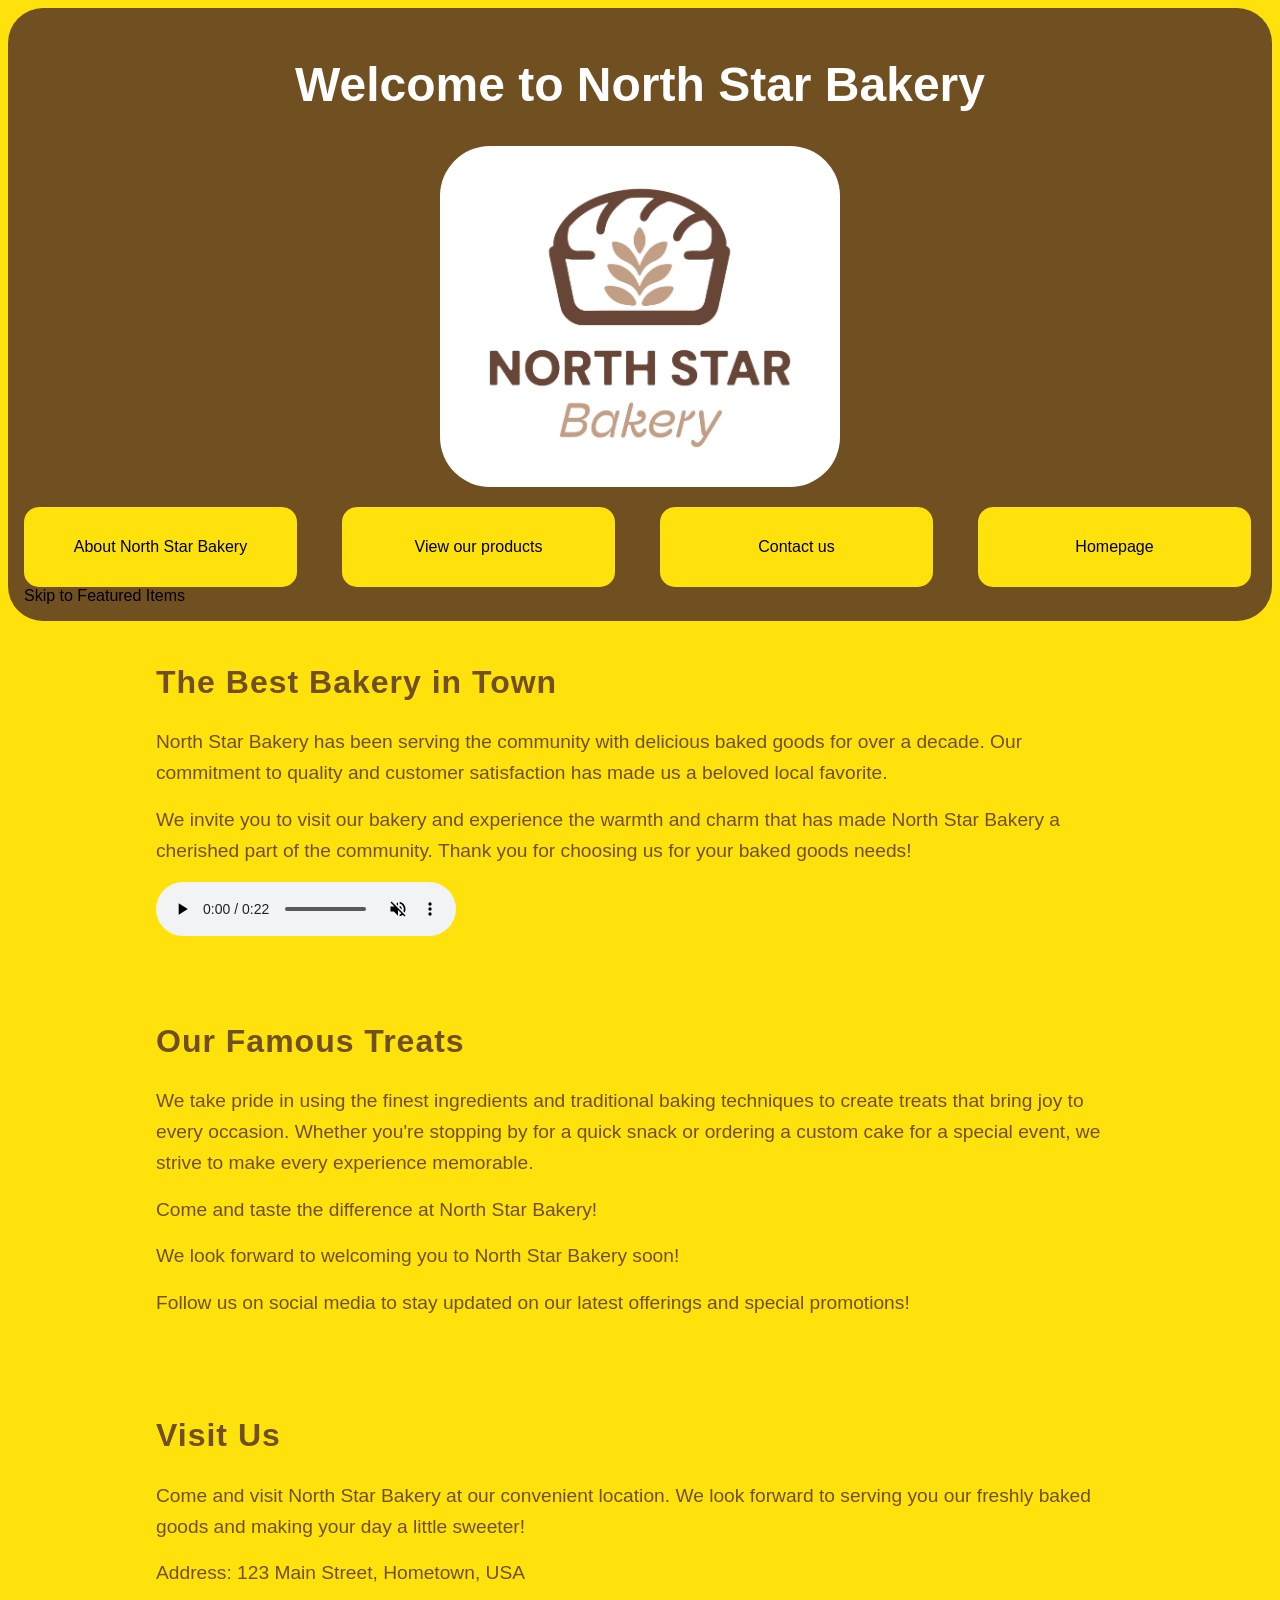
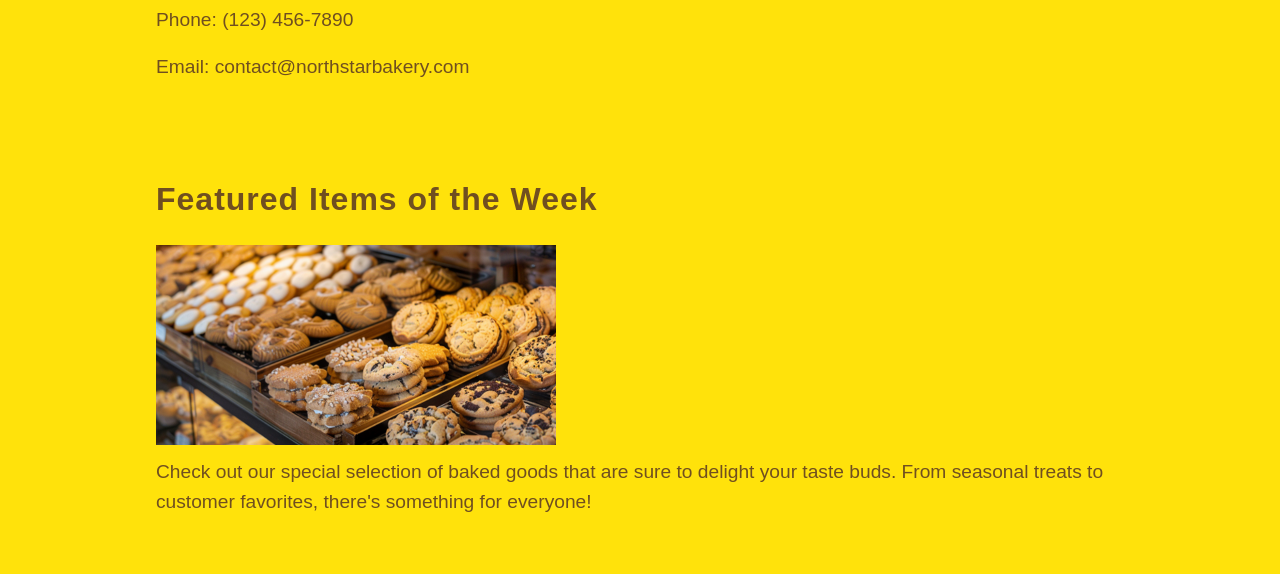
<file: index.html>
<!DOCTYPE html>
<html lang="en">
    <head>
        <meta charset="UTF-8">
        <title>North Star Bakery</title>
        <link rel="stylesheet" href="css/styles.css">
    </head>
    <body>
        <header>
            <h1>Welcome to North Star Bakery</h1>
            <img src="media/bakery-logo_c.png" alt="North Star Bakery Logo" id="logo"
            width="400"
            height="200">
            <nav aria-label="Primary" class="header-nav">
                
                    <a href="about.html">About North Star Bakery</a>
                    <a href="products.html">View our products</a>
                    <a href="contact.html">Contact us</a>
                    <a href="index.html"aria-current="page">Homepage</a>
            </nav>
            <a href="#featured">Skip to Featured Items</a>
        </header>
        <main id="main-content">
            <section>
            <h2>The Best Bakery in Town</h2>
            <p>North Star Bakery has been serving the community with delicious baked goods for over a decade. Our commitment to quality and customer satisfaction has made us a beloved local favorite.</p>
            <p>We invite you to visit our bakery and experience the warmth and charm that has made North Star Bakery a cherished part of the community. Thank you for choosing us for your baked goods needs!</p>
            <audio 
            src="media/bakery-welcome-mixed_c.mp3"
            controls
            loop
            muted
            preload="metadata">
            Your browser does not support the audio element.                
            </audio>
        </section>
            <section>
            <h2>Our Famous Treats</h2>
            <p>We take pride in using the finest ingredients and traditional baking techniques to create treats that bring joy to every occasion. Whether you're stopping by for a quick snack or ordering a custom cake for a special event, we strive to make every experience memorable.</p>
            <p>Come and taste the difference at North Star Bakery!</p>
            <p>We look forward to welcoming you to North Star Bakery soon!</p>
            <p>Follow us on social media to stay updated on our latest offerings and special promotions!</p>
            </section>
            <section>
                <h2>Visit Us</h2>
                <p>Come and visit North Star Bakery at our convenient location. We look forward to serving you our freshly baked goods and making your day a little sweeter!</p>
                <p>Address: 123 Main Street, Hometown, USA</p>
                <p>Phone: (123) 456-7890</p>
                <p>Email: contact@northstarbakery.com</p>
            </section>
            <section>
                <h2 id="featured">Featured Items of the Week</h2>
                <picture>
                    <source srcset="media/bakery-feature-large_c.png" media="(min-width: 800px)">
                    <img src="media/bakery-feature-small_c.png"
                    alt="Featured Items at North Star Bakery" 
                    width="400" 
                    height="200">
                </picture>
                <p>Check out our special selection of baked goods that are sure to delight your taste buds. From seasonal treats to customer favorites, there's something for everyone!</p>
            </section>
        </main>
        <footer>

        </footer>
    </body>
</html>
</file>
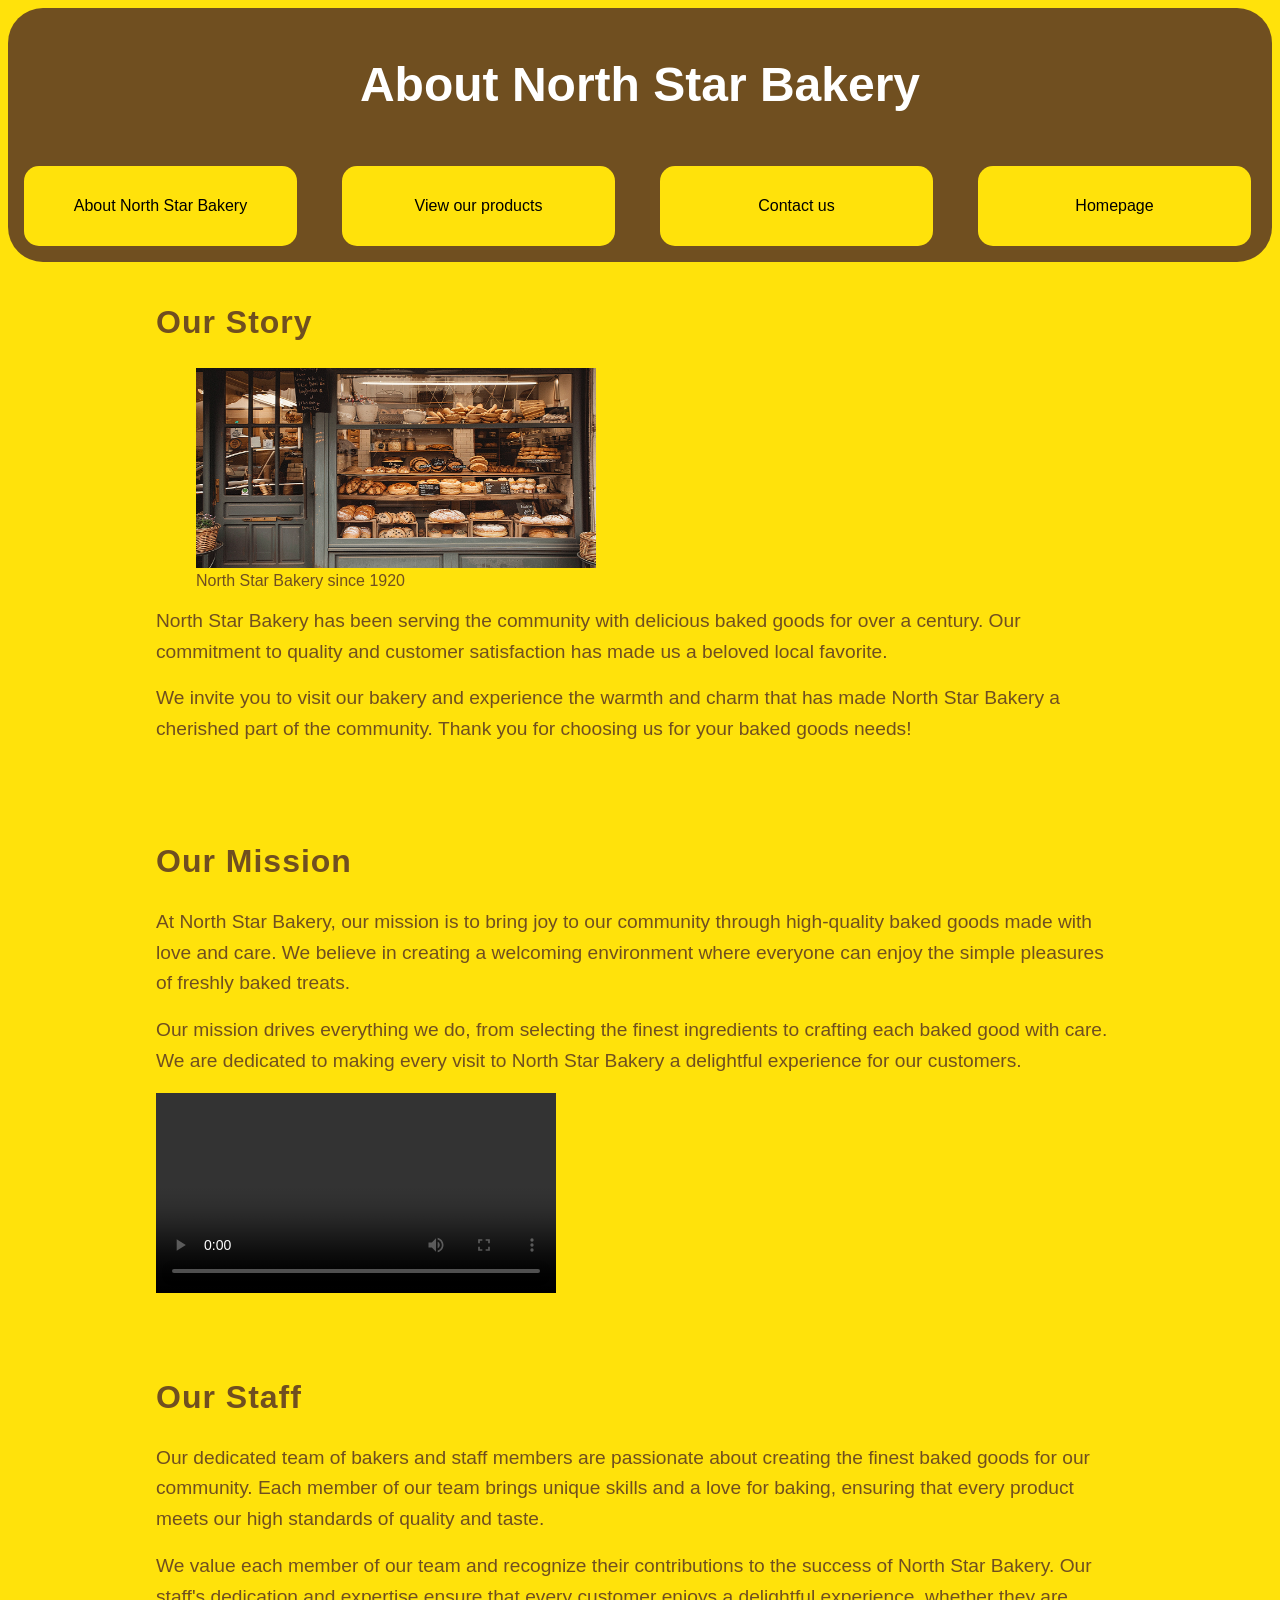
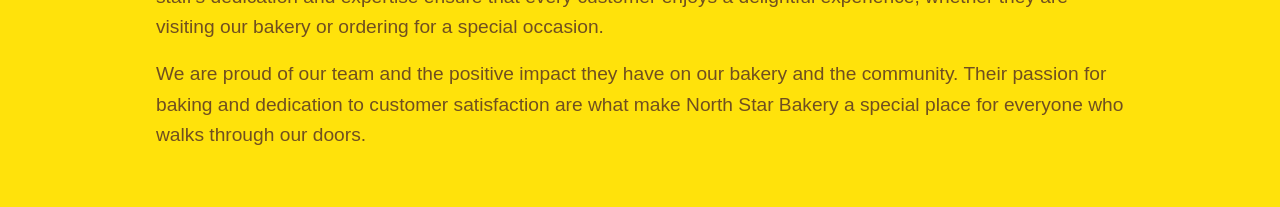
<file: about.html>
<!DOCTYPE html>
<html lang="en">
    <head>
        <meta charset="UTF-8">
        <title>About North Star Bakery</title>
        <link rel="stylesheet" href="css/styles.css">
    </head>
    <body>
        <header>
            <h1>About North Star Bakery</h1>
            <nav aria-label="Primary" class="header-nav">
                    <a href="about.html" aria-current="page">About North Star Bakery</a></li>
                    <a href="products.html">View our products</a>
                    <a href="contact.html">Contact us</a>
                    <a href="index.html">Homepage</a>
            </nav>
        </header>
        <main>
            <section>
                <h2>Our Story</h2>
                <figure>
                    <img src="media/bakery-storefront_c.png" 
                     alt="North Star Bakery Storefront showcasing multiple products in the winodw on shelves"
                     width="400" 
                     height="200">
                     <figcaption>North Star Bakery since 1920</figcaption>
                </figure>
                <p>North Star Bakery has been serving the community with delicious baked goods for over a century. Our commitment to quality and customer satisfaction has made us a beloved local favorite.</p>
                <p>We invite you to visit our bakery and experience the warmth and charm that has made North Star Bakery a cherished part of the community. Thank you for choosing us for your baked goods needs!</p>
            </section>
            <section>
                <h2>Our Mission</h2>
                <p>At North Star Bakery, our mission is to bring joy to our community through high-quality baked goods made with love and care. We believe in creating a welcoming environment where everyone can enjoy the simple pleasures of freshly baked treats.</p>
                <p>Our mission drives everything we do, from selecting the finest ingredients to crafting each baked good with care. We are dedicated to making every visit to North Star Bakery a delightful experience for our customers.</p>
                <video
                src="media/bakery-behind-scenes_c.mp4" 
                width="400" 
                height="200"
                preload="metadata"
                controls>
                <p>Your browser does not support the video tag.</p>
            </video>
            </section>
            <section>
                <h2>Our Staff</h2>
                <p>Our dedicated team of bakers and staff members are passionate about creating the finest baked goods for our community. Each member of our team brings unique skills and a love for baking, ensuring that every product meets our high standards of quality and taste.</p>
                <p>We value each member of our team and recognize their contributions to the success of North Star Bakery. Our staff's dedication and expertise ensure that every customer enjoys a delightful experience, whether they are visiting our bakery or ordering for a special occasion.</p>
                <p>We are proud of our team and the positive impact they have on our bakery and the community. Their passion for baking and dedication to customer satisfaction are what make North Star Bakery a special place for everyone who walks through our doors.</p>
            </section>
        </main>
        <footer>

        </footer>
    </body>
</html>
</file>
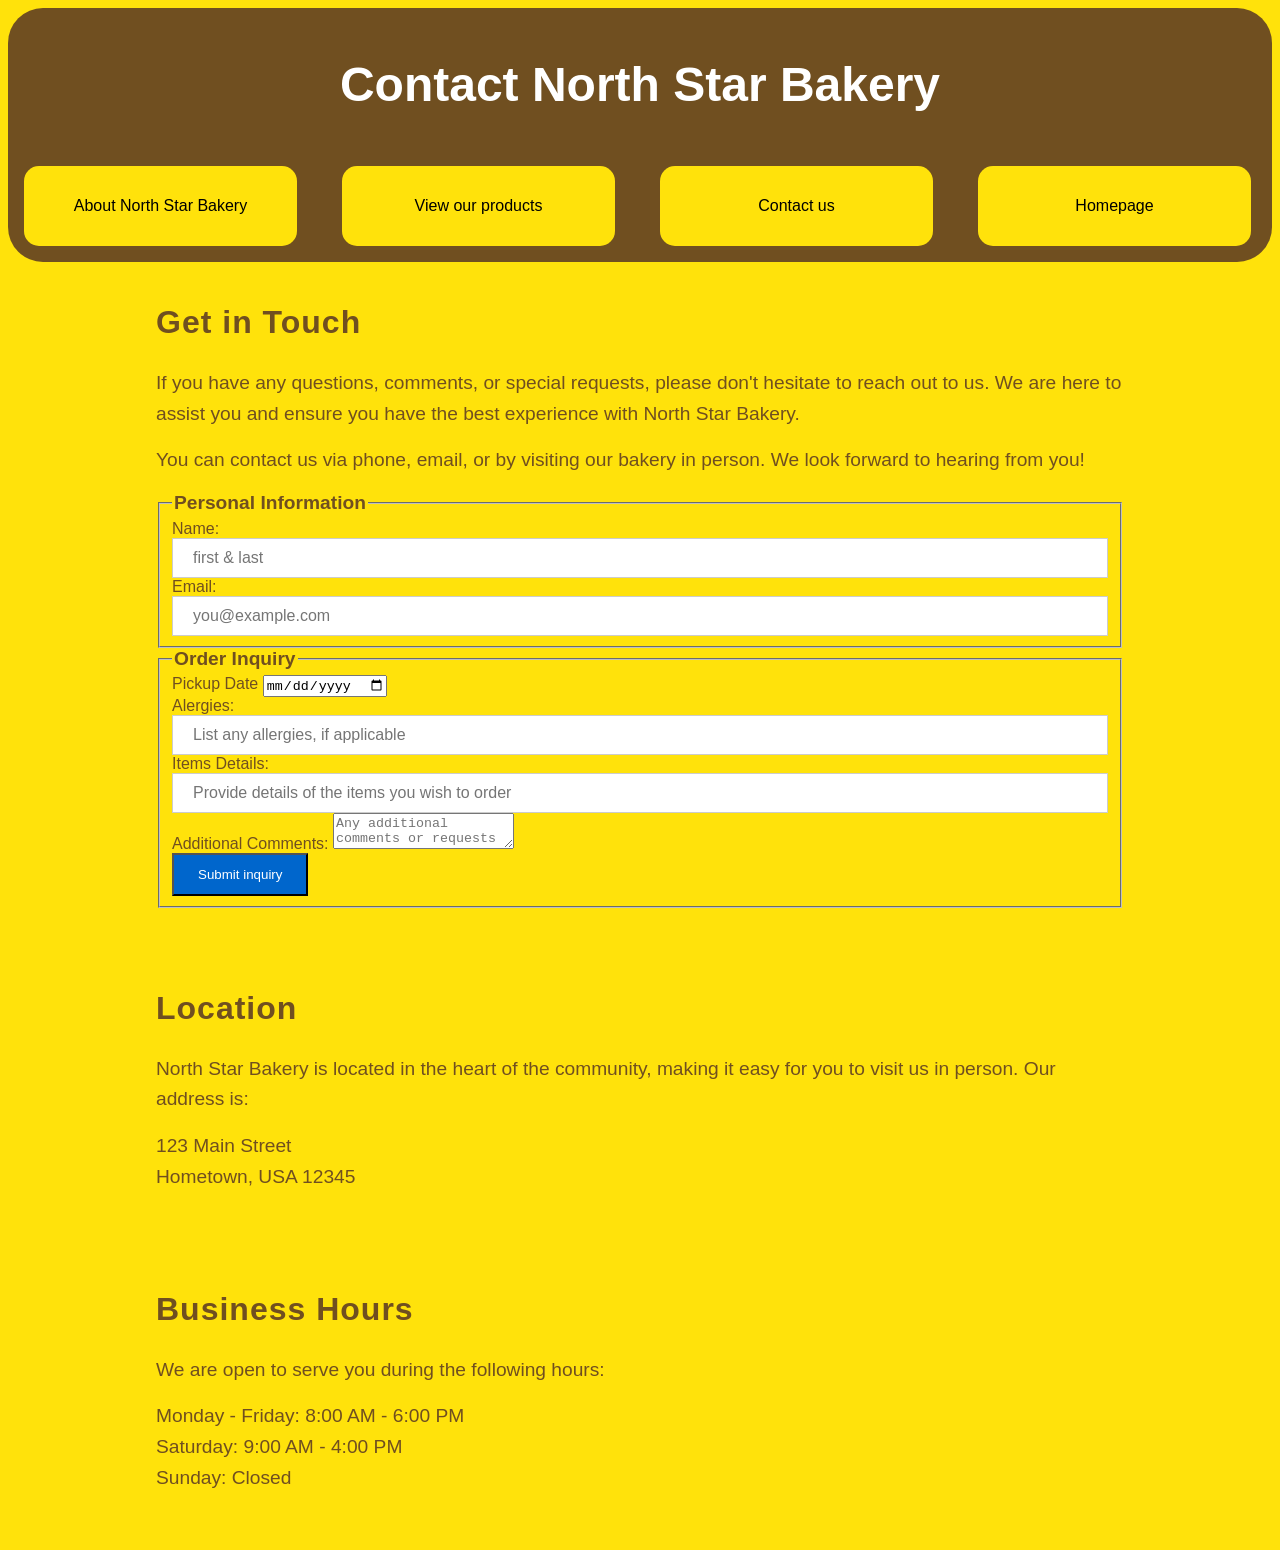
<file: contact.html>
<!DOCTYPE html>
<html lang="en">
    <head>
        <meta charset="UTF-8">
        <title>Contact North Star Bakery</title>
        <link rel="stylesheet" href="css/styles.css">
    </head>
    <body>
        <header>
            <h1>Contact North Star Bakery</h1>
            <nav aria-label="Primary" class="header-nav">
                    <a href="about.html">About North Star Bakery</a>
                    <a href="products.html">View our products</a>
                    <a href="contact.html" aria-current="page">Contact us</a>
                    <a href="index.html">Homepage</a>
            </nav>
        </header>
        <main>
            <section>
                <h2>Get in Touch</h2>
                <p>If you have any questions, comments, or special requests, please don't hesitate to reach out to us. We are here to assist you and ensure you have the best experience with North Star Bakery.</p>
                <p>You can contact us via phone, email, or by visiting our bakery in person. We look forward to hearing from you!</p>
                <form id="order-inquiry"action="submit" method="post">
                    <fieldset>
                        <legend>Personal Information</legend>
                    <label for="name">Name:</label>
                    <input type="text" id="name" name="name" required placeholder="first & last">
                    <br>
                    <label for="email">Email:</label>
                    <input type="email" id="email" name="email" required placeholder="you@example.com">
                    </fieldset>
                    <fieldset>
                        <legend>Order Inquiry</legend>
                    <label for="pickup-date">Pickup Date</label>
                    <input type="date" id="pickup-date" name="pickup-date" required placeholder="Desired pickup date">
                    <br>
                    <label for="allergies">Alergies:</label>
                    <input type="text" id="allergies" name="allergies" required placeholder="List any allergies, if applicable">
                    <br>
                    <label for="details">Items Details:</label>
                    <input type="text" id="details" name="details" required placeholder="Provide details of the items you wish to order">
                    <br>
                    <label for="additional-requests">Additional Comments:</label>
                    <textarea id="additional-requests" name="additional-requests" placeholder="Any additional comments or requests"></textarea>
                    <br>
                    <button type="submit" class="button-link">Submit inquiry</button>
                    </fieldset>
                </form>
            </section>
            <section>
                <h2>Location</h2>
                <p>North Star Bakery is located in the heart of the community, making it easy for you to visit us in person. Our address is:</p>
                <p>123 Main Street<br>Hometown, USA 12345</p>
            </section>
            <section>
                <h2>Business Hours</h2>
                <p>We are open to serve you during the following hours:</p>
                <p>Monday - Friday: 8:00 AM - 6:00 PM<br>Saturday: 9:00 AM - 4:00 PM<br>Sunday: Closed</p>
            </section>
        </main>
        <footer>

        </footer>
    </body>
</html>
</file>
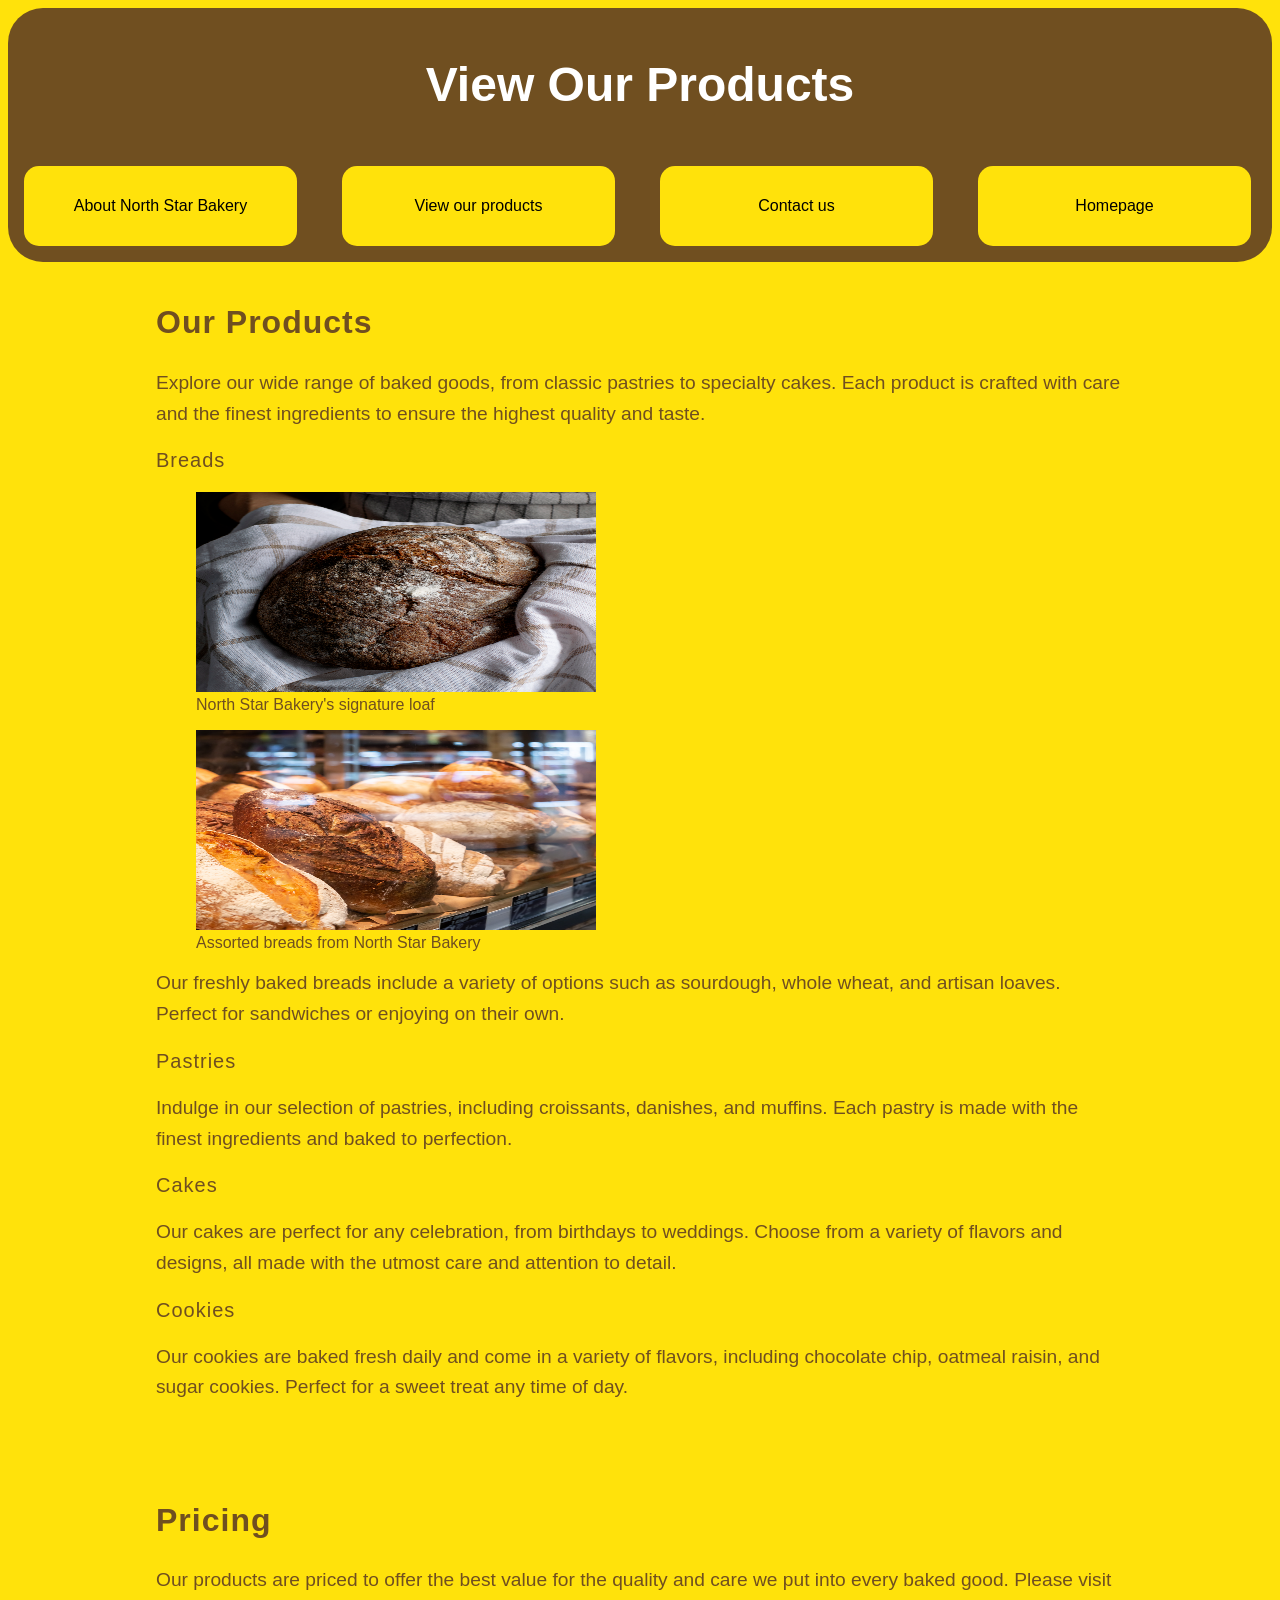
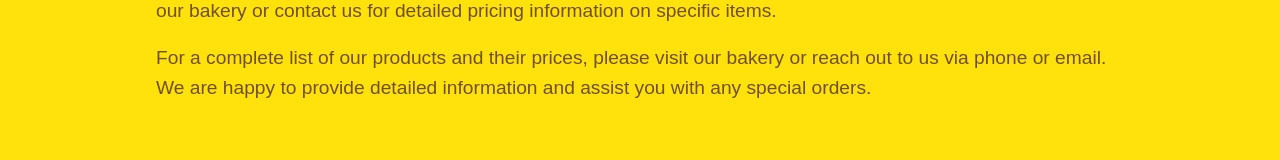
<file: products.html>
<!DOCTYPE html>
<html lang="en">
    <head>
        <meta charset="UTF-8">
        <title>North Star Bakery Products</title>
        <link rel="stylesheet" href="css/styles.css">
    </head>
    <body>
        <header>
            <h1>View Our Products</h1>
            <nav aria-label="Primary" class="header-nav">
                    <a href="about.html">About North Star Bakery</a></li>
                    <a href="products.html" aria-current="page">View our products</a></li>
                    <a href="contact.html">Contact us</a></li>
                    <a href="index.html">Homepage</a></li>
            </nav>
        </header>
        <main>
            <section>
                <h2>Our Products</h2>
                <p>Explore our wide range of baked goods, from classic pastries to specialty cakes. Each product is crafted with care and the finest ingredients to ensure the highest quality and taste.</p>
                <h3>Breads</h3>
                <figure>
                    <img src="media/bakery-signature-loaf_c.png"
                    alt="A loaf of North Star Bakery's signature bread sitting atop a white cloth"
                    width="400"
                    height="200">
                    <figcaption>North Star Bakery's signature loaf</figcaption>
                </figure>
                <figure>
                    <img src="media/bakery-bread_c.png"
                    alt="multiple loaves of varying bread types sitting on a shelf"
                    width="400"
                    height="200">
                    <figcaption>Assorted breads from North Star Bakery</figcaption>
                </figure>
                <p>Our freshly baked breads include a variety of options such as sourdough, whole wheat, and artisan loaves. Perfect for sandwiches or enjoying on their own.</p>
                <h3>Pastries</h3>
                <p>Indulge in our selection of pastries, including croissants, danishes, and muffins. Each pastry is made with the finest ingredients and baked to perfection.</p>
                <h3>Cakes</h3>
                <p>Our cakes are perfect for any celebration, from birthdays to weddings. Choose from a variety of flavors and designs, all made with the utmost care and attention to detail.</p>
                <h3>Cookies</h3>
                <p>Our cookies are baked fresh daily and come in a variety of flavors, including chocolate chip, oatmeal raisin, and sugar cookies. Perfect for a sweet treat any time of day.</p>
            </section>
            <section>
                <h2>Pricing</h2>
                <p>Our products are priced to offer the best value for the quality and care we put into every baked good. Please visit our bakery or contact us for detailed pricing information on specific items.</p>
                <p>For a complete list of our products and their prices, please visit our bakery or reach out to us via phone or email. We are happy to provide detailed information and assist you with any special orders.</p>
            </section>
        </main>
        <footer>

        </footer>
    </body>
</html>
</file>
<file: css/styles.css>
*,
*::before,
*::after{
    box-sizing: border-box;
}

body {
    color: #704f20;
    font-family: Arial, Helvetica, sans-serif;
    background-color: #ffe20b;
}

header{
    background-color: #704f20;
    color: #fff;
    padding: 16px;
    border-radius: 35px;
}

h1{
    font-size: 48px;
    font-weight: 700;
    text-align: center;
    line-height: 1.2;
    font-family: Impact, Charcoal, sans-serif;
    font-weight: 550;
} 

p{
    font-size: 1.2rem;
    line-height: 1.6;
    margin: 16px 0;
    margin: 8px 0 16px;
    font-family: 'Gill Sans', 'Gill Sans MT', Calibri, 'Trebuchet MS', sans-serif;
}

a{
    text-decoration: none;
    color: rgb(254, 254, 255);
}

h2{
    letter-spacing: 1px;
    font-size: 32px;
    font-weight: 600;
    font-family: Impact, Charcoal, sans-serif;
    font-weight: 550;
    color: #704f20;
}

section{
    padding: 16px;
    margin-bottom: 24px;
}

main{
    max-width: 1000px;
    margin: 0 auto;
}

a:link{
    color: black;
}

a:visited{
    color: #704f20;
}

a:hover{
    color: white;
}

a:focus{
    color: #004499;
    outline: 2px solid #004499;
}

a:active{
    color: #024;
}

img:hover{
    transform: scale(1.05);
    transition: transform 0.3s ease-in-out;
}

.button-link{
    display: inline-block;
    padding: 12px 24px;
    background-color: #06c;
    color: white;
    text-decoration: none;
    cursor: pointer;
    transition: background-color 0.2s, color 0.2s;                                                  
}

.button-link:hover{
    background-color: #049;
}

.button-link:focus{
    outline: 2px solid #049;
    outline-offset: 2px;
}

.button-link:active{
    background-color: #024;
}

input[type="text"],
input[type="email"]{
    border: 1px solid #ccc;
    padding: 10px 20px;
    font-size: 1rem;
    font-family: inherit;
    width: 100%;
}

input[type="text"]:focus,
input[type="email"]:focus,
input[type="textarea"]:focus{
    border-color: #06c;
    outline: none;
    box-shadow: 0 0 0 3px rgba(0, 102, 204, 0.2);
}

#logo{
    display: block;
    margin: 0 auto;
    max-width: 100%;
    height: auto;
    border-radius: 50px;
    transform: none;
}

.header-nav{
    display: flex;
    flex-direction: column;
    gap: 20px;
     align-items: center;
}

@media (min-width: 550px){
    .header-nav{
        flex-direction: row;
        justify-content: space-between;
        align-items: center;
    }
    .header-nav a{
        flex: 1;
        margin-right: 0;
    }
}

@media (min-width: 1024px){
    .header-nav{
        gap: 40px;
    }
}

.header-nav a{
    display: flex;
    align-items: center;
    justify-content: center;
    width: 120px;
    height: 80px;
    background-color: #ffe20b;
    text-align: center;
    line-height: 40px;
    margin-right: 5px;
    border-radius: 8px;
    margin-top: 20px;
    border-radius: 15px;
}

legend{
    font-size: 1.2rem;
    font-weight: 700;
}

h3{
    letter-spacing: 1px;
    font-size: 20px;
    font-weight: 600;
    font-family: Impact, Charcoal, sans-serif;
    font-weight: 400;
    color: #704f20;
}
</file>
